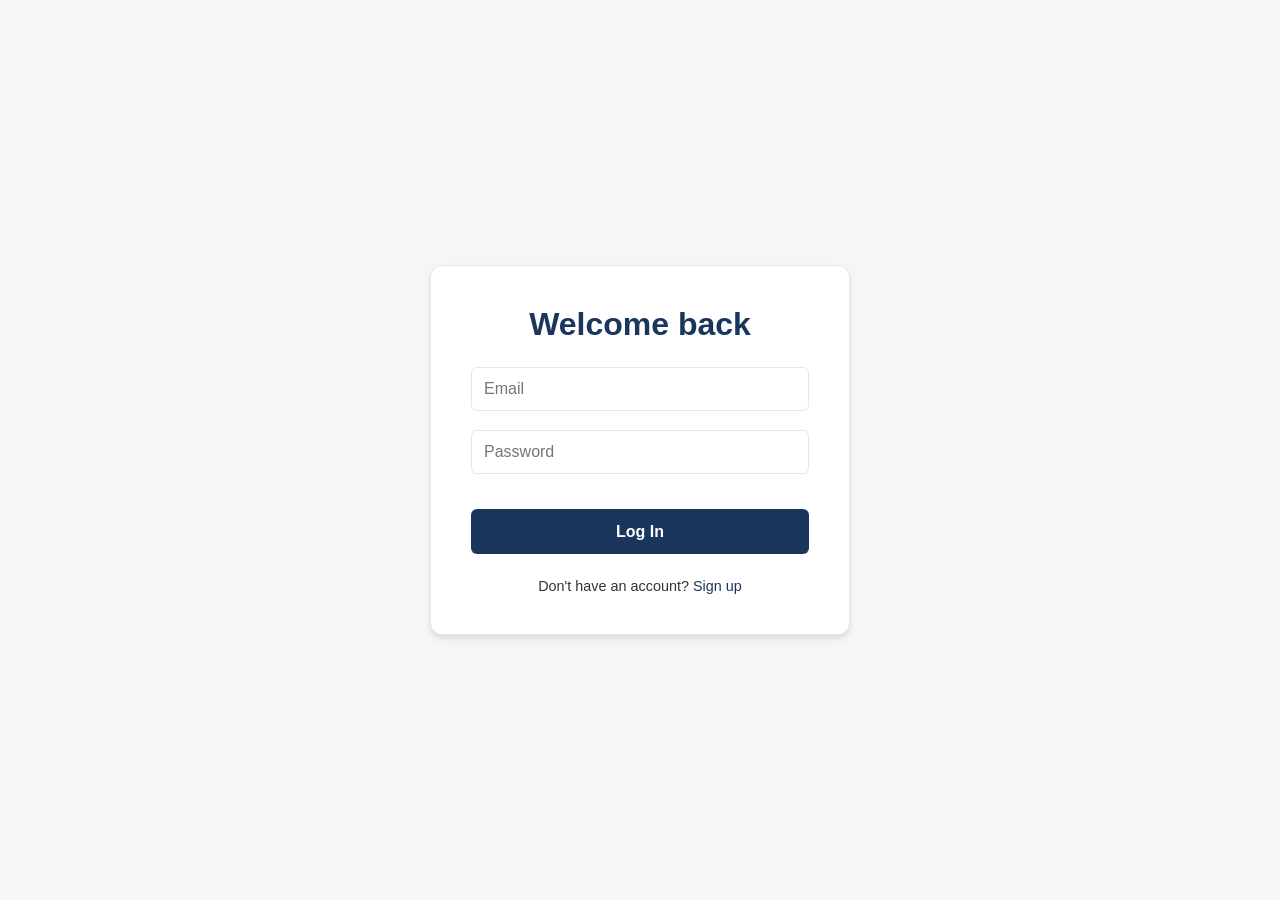
<file: index.html>
<!DOCTYPE html>
<html lang="en">
<head>
    <meta charset="UTF-8">
    <meta name="viewport" content="width=device-width, initial-scale=1.0">
    <title>10X CRM - Login</title>
    <link rel="stylesheet" href="styles/main.css">
</head>
<body>
    <div class="auth-container">
        <div class="auth-card">
            <h1>Welcome back</h1>
            <form id="loginForm" novalidate>
                <div class="form-group">
                    <input type="email" id="loginEmail" placeholder="Email" required>
                </div>
                <div class="form-group">
                    <input type="password" id="loginPassword" placeholder="Password" required>
                </div>
                <button type="submit">Log In</button>
            </form>
            <div class="auth-links">
                Don't have an account? <a href="signup.html">Sign up</a>
            </div>
        </div>
    </div>
    <script src="js/guard.js"></script>
    <script src="js/auth.js"></script>
</body>
</html>
</file>
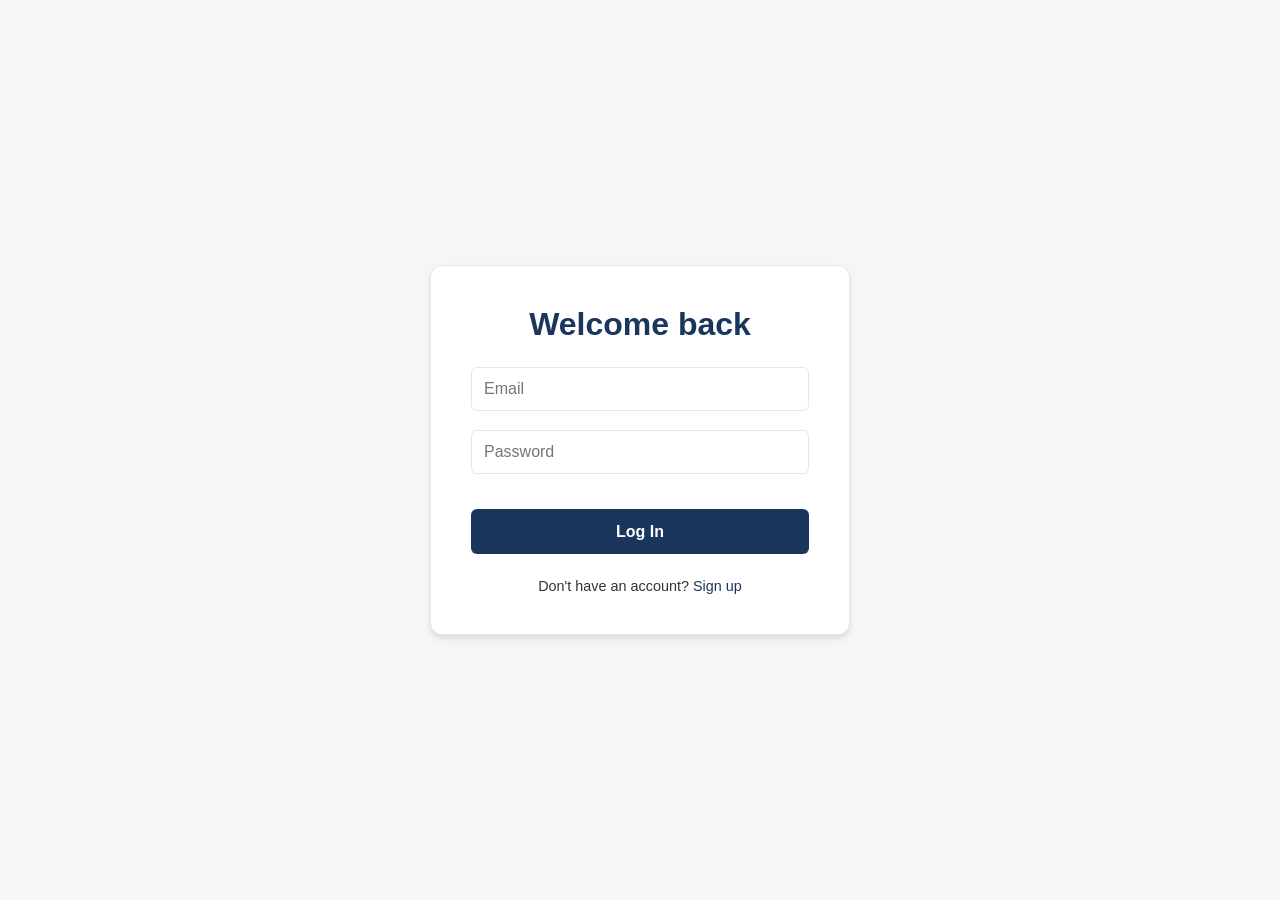
<file: clients.html>
<!DOCTYPE html>
<html lang="en">
<head>
    <meta charset="UTF-8">
    <meta name="viewport" content="width=device-width, initial-scale=1.0">
    <title>10X CRM - Clients</title>
    <link rel="stylesheet" href="styles/main.css">
</head>
<body>
    <div class="app-layout">
        <aside class="sidebar">
            <div class="brand" id="logoBrand">10X CRM</div>
            <nav class="nav-links">
                <a href="dashboard.html">Dashboard</a>
                <a href="clients.html" class="active">Clients</a>
                <a href="profile.html">Profile</a>
            </nav>
            <div class="sidebar-footer">
                <button id="themeToggle">Theme 🌓</button>
                <button id="logoutBtn">Logout</button>
            </div>
        </aside>

        <main class="main-content">
            <div class="page-header">
                <h1>Clients</h1>
                <button id="addClientBtn" class="btn-primary">+ Add Client</button>
            </div>

            <div class="panel toolbar">
                <input type="text" id="searchInput" class="toolbar-input" placeholder="Search...">
                <div class="filters">
                    <button type="button" class="chip active" data-status="All">All</button>
                    <button type="button" class="chip" data-status="Lead">Lead</button>
                    <button type="button" class="chip" data-status="Contacted">Contacted</button>
                    <button type="button" class="chip" data-status="Won">Won</button>
                    <button type="button" class="chip" data-status="Lost">Lost</button>
                </div>
                <select id="sortSelect" class="toolbar-select">
                    <option value="newest">Sort: Newest</option>
                    <option value="name">Name A→Z</option>
                    <option value="value">Deal value</option>
                </select>
            </div>

            <div id="clientsContainer">
                <div class="loading-state">Loading clients...</div>
            </div>
        </main>
    </div>

    <div id="addClientModal" class="modal-overlay" style="display: none;">
        <div class="modal-card">
            <div class="modal-header">
                <h2>Add Client</h2>
                <button type="button" id="closeModalBtn" class="close-btn">&times;</button>
            </div>
            <form id="addClientForm" novalidate>
                <div class="form-group">
                    <input type="text" id="clientName" placeholder="Name" required>
                </div>
                <div class="form-group">
                    <input type="email" id="clientEmail" placeholder="Email" required>
                </div>
                <div class="form-group">
                    <input type="text" id="clientPhone" placeholder="Phone">
                </div>
                <div class="form-group">
                    <input type="text" id="clientCompany" placeholder="Company">
                </div>
                <div class="form-group">
                    <input type="number" id="clientDealValue" placeholder="Deal Value ($)" required>
                </div>
                <div class="form-group">
                    <select id="clientStatus">
                        <option value="Lead">Lead</option>
                        <option value="Contacted">Contacted</option>
                        <option value="Won">Won</option>
                        <option value="Lost">Lost</option>
                    </select>
                </div>
                <button type="submit">Add Client</button>
            </form>
        </div>
    </div>

    <script src="js/guard.js"></script>
    <script src="js/clients.js"></script>
</body>
</html>
</file>
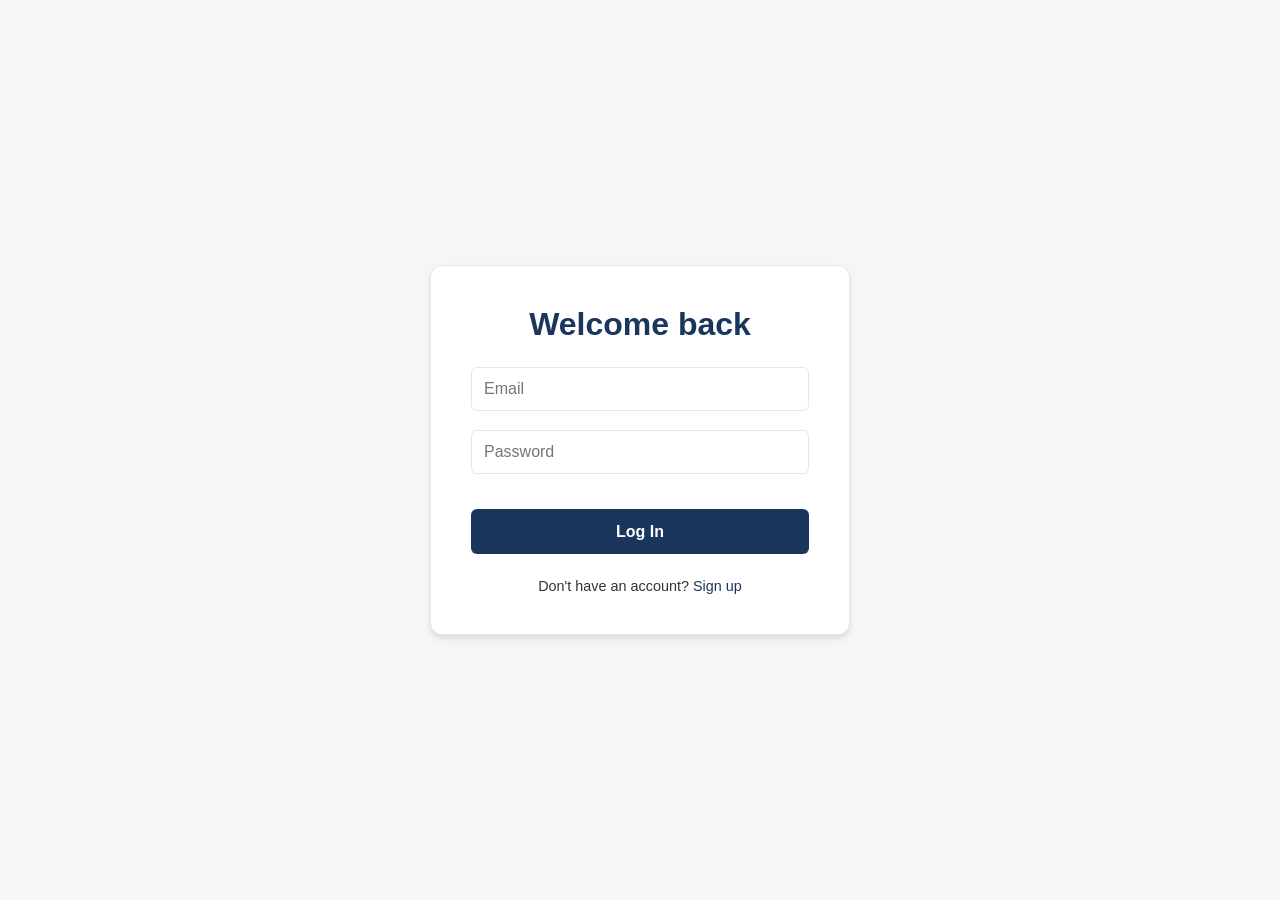
<file: dashboard.html>
<!DOCTYPE html>
<html lang="en">
<head>
    <meta charset="UTF-8">
    <meta name="viewport" content="width=device-width, initial-scale=1.0">
    <title>10X CRM - Dashboard</title>
    <link rel="stylesheet" href="styles/main.css">
</head>
<body>
    <div class="app-layout">
        <aside class="sidebar">
            <div class="brand" id="logoBrand">10X CRM</div>
            <nav class="nav-links">
                <a href="dashboard.html" class="active">Dashboard</a>
                <a href="clients.html">Clients</a>
                <a href="profile.html">Profile</a>
            </nav>
            <div class="sidebar-footer">
                <button id="themeToggle">Theme 🌓</button>
                <button id="logoutBtn">Logout</button>
            </div>
        </aside>

        <main class="main-content">
            <div class="page-header">
                <h1 id="welcomeMessage">Welcome back!</h1>
                <div id="liveClock" class="live-clock"></div>
            </div>

            <div id="dashboardContent" class="panel">
                Dashboard metrics will be rendered here.
            </div>
        </main>
    </div>
    <script src="js/guard.js"></script>
    <script src="js/dashboard.js"></script>
</body>
</html>
</file>
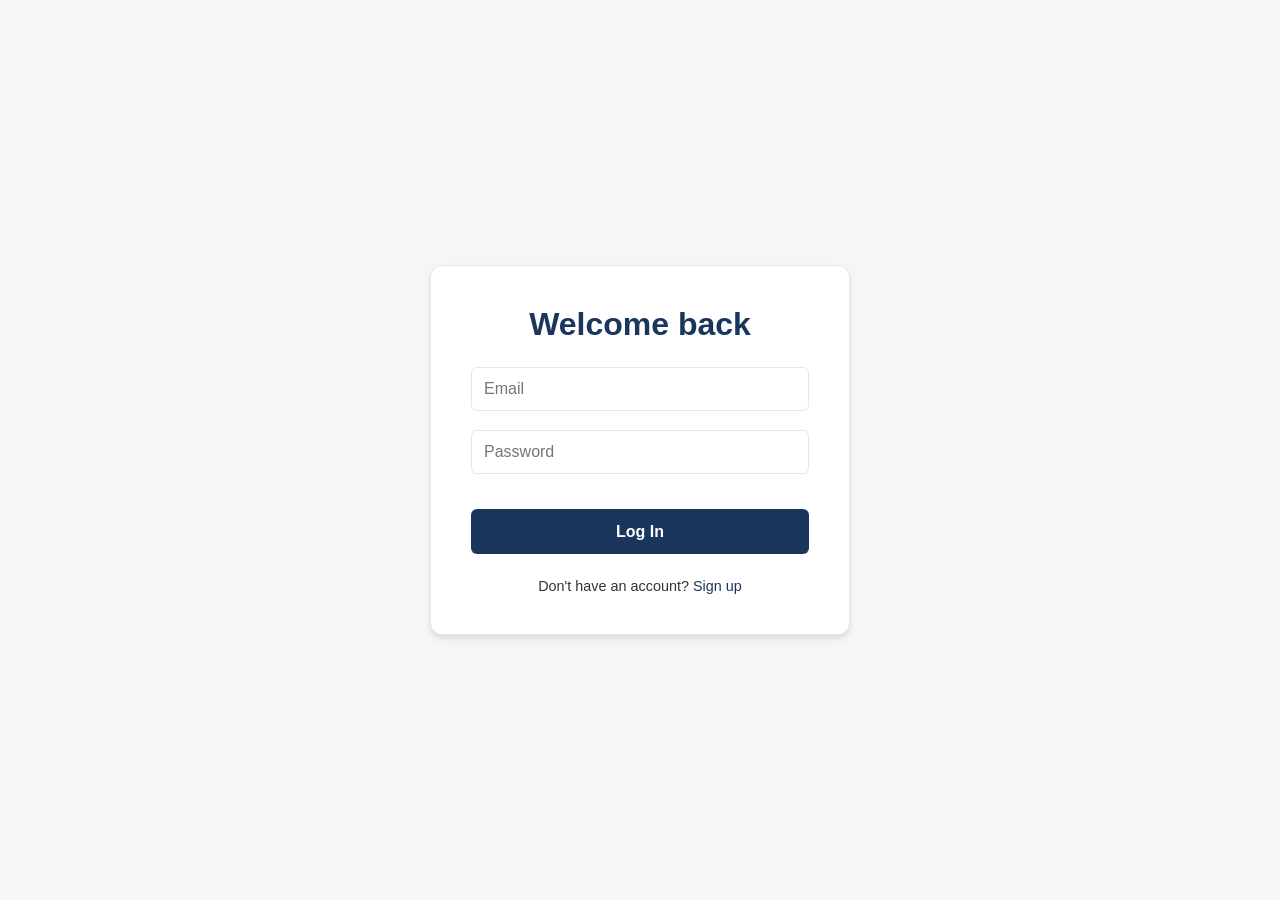
<file: profile.html>
<!DOCTYPE html>
<html lang="en">
<head>
    <meta charset="UTF-8">
    <meta name="viewport" content="width=device-width, initial-scale=1.0">
    <title>10X CRM - Profile</title>
    <link rel="stylesheet" href="styles/main.css">
</head>
<body>
    <div class="app-layout">
        <aside class="sidebar">
            <div class="brand" id="logoBrand">10X CRM</div>
            <nav class="nav-links">
                <a href="dashboard.html">Dashboard</a>
                <a href="clients.html">Clients</a>
                <a href="profile.html" class="active">Profile</a>
            </nav>
            <div class="sidebar-footer">
                <button id="themeToggle">Theme 🌓</button>
                <button id="logoutBtn">Logout</button>
            </div>
        </aside>

        <main class="main-content">
            <div class="page-header">
                <h1>Profile</h1>
            </div>

            <div class="panel" id="profileInfoBlock">
                Loading profile...
            </div>

            <div class="profile-forms">
                <div class="panel" id="editProfilePanel">
                    <h3>Edit Profile</h3>
                </div>

                <div class="panel" id="changePasswordPanel">
                    <h3>Change Password</h3>
                </div>

                <div class="panel panel--danger">
                    <h3>Data</h3>
                    <button type="button" id="resetDataBtn" class="btn-danger">Reset CRM Data</button>
                </div>
            </div>
        </main>
    </div>
    <script src="js/guard.js"></script>
    <script src="js/profile.js"></script>
</body>
</html>
</file>
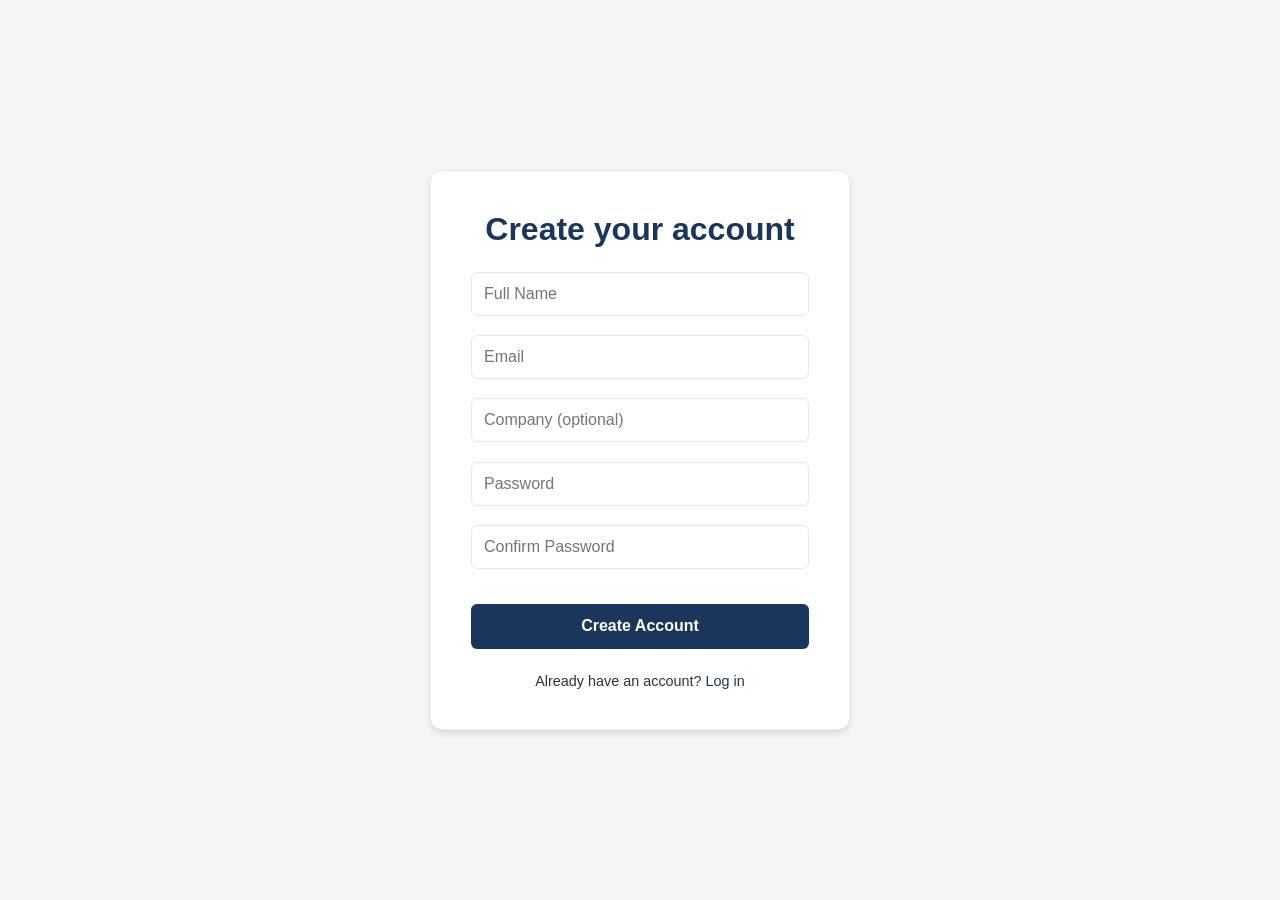
<file: signup.html>
<!DOCTYPE html>
<html lang="en">
<head>
    <meta charset="UTF-8">
    <meta name="viewport" content="width=device-width, initial-scale=1.0">
    <title>10X CRM - Sign Up</title>
    <link rel="stylesheet" href="styles/main.css">
</head>
<body>
    <div class="auth-container">
        <div class="auth-card">
            <h1>Create your account</h1>
            <form id="signupForm" novalidate>
                <div class="form-group">
                    <input type="text" id="signupName" placeholder="Full Name" required>
                </div>
                <div class="form-group">
                    <input type="email" id="signupEmail" placeholder="Email" required>
                </div>
                <div class="form-group">
                    <input type="text" id="signupCompany" placeholder="Company (optional)">
                </div>
                <div class="form-group">
                    <input type="password" id="signupPassword" placeholder="Password" required>
                </div>
                <div class="form-group">
                    <input type="password" id="signupConfirmPassword" placeholder="Confirm Password" required>
                </div>
                <button type="submit">Create Account</button>
            </form>
            <div class="auth-links">
                Already have an account? <a href="index.html">Log in</a>
            </div>
        </div>
    </div>
    <script src="js/guard.js"></script>
    <script src="js/auth.js"></script>
</body>
</html>
</file>
<file: styles/main.css>
:root {
  --bg-color: #f4f7f6;
  --card-bg: #ffffff;
  --text-primary: #333333;
  --text-secondary: #666666;
  --primary-color: #1a365d;
  --border-color: #e2e8f0;
  --error-color: #e53e3e;
  --success-color: #38a169;
}

body.dark-theme {
  --bg-color: #1a202c;
  --card-bg: #2d3748;
  --text-primary: #f7fafc;
  --text-secondary: #a0aec0;
  --border-color: #4a5568;
}

* {
  box-sizing: border-box;
  margin: 0;
  padding: 0;
  font-family: -apple-system, BlinkMacSystemFont, "Segoe UI", Roboto, Helvetica, Arial, sans-serif;
}

body {
  background-color: var(--bg-color);
  color: var(--text-primary);
  transition: background-color 0.3s, color 0.3s;
}

a {
  text-decoration: none;
  color: var(--primary-color);
  font-weight: 500;
}

.input-error {
  border-color: var(--error-color) !important;
}

.error-text {
  color: var(--error-color);
  font-size: 0.85rem;
  margin-top: 4px;
  display: block;
}

.toast {
  position: fixed;
  bottom: 20px;
  right: 20px;
  padding: 12px 24px;
  border-radius: 8px;
  color: white;
  opacity: 0;
  transition: opacity 0.3s ease;
  z-index: 1000;
}
.toast.success {
  background-color: var(--success-color);
}
.toast.error {
  background-color: var(--error-color);
}
.toast.show {
  opacity: 1;
}

.form-group {
  margin-bottom: 1rem;
}
.form-group input,
.form-group select {
  width: 100%;
  padding: 0.75rem;
  border: 1px solid var(--border-color);
  border-radius: 4px;
  background: transparent;
  color: var(--text-primary);
  font-size: 1rem;
}
.form-group input:focus,
.form-group select:focus {
  outline: none;
  border-color: var(--primary-color);
}

.btn-primary {
  padding: 0.75rem 1.5rem;
  background: var(--primary-color);
  color: white;
  border: none;
  border-radius: 6px;
  cursor: pointer;
  font-weight: 600;
}
.btn-primary:hover {
  opacity: 0.9;
}

.btn-danger {
  padding: 0.75rem 1rem;
  background: transparent;
  color: var(--error-color);
  border: 1px solid var(--error-color);
  border-radius: 6px;
  cursor: pointer;
}
.btn-danger:hover {
  background: var(--error-color);
  color: white;
}

.auth-container {
  display: flex;
  justify-content: center;
  align-items: center;
  min-height: 100vh;
}
.auth-container .auth-card {
  background-color: var(--card-bg);
  padding: 2.5rem;
  border-radius: 12px;
  box-shadow: 0 4px 6px rgba(0, 0, 0, 0.1);
  width: 100%;
  max-width: 420px;
  border: 1px solid var(--border-color);
}
.auth-container .auth-card h1 {
  text-align: center;
  margin-bottom: 1.5rem;
  color: var(--primary-color);
}
.auth-container .auth-card .form-group {
  margin-bottom: 1.2rem;
}
.auth-container .auth-card .form-group input {
  width: 100%;
  padding: 0.75rem;
  border: 1px solid var(--border-color);
  border-radius: 6px;
  background-color: transparent;
  color: var(--text-primary);
  font-size: 1rem;
}
.auth-container .auth-card .form-group input:focus {
  outline: none;
  border-color: var(--primary-color);
}
.auth-container .auth-card button {
  width: 100%;
  padding: 0.85rem;
  background-color: var(--primary-color);
  color: white;
  border: none;
  border-radius: 6px;
  font-size: 1rem;
  font-weight: 600;
  cursor: pointer;
  margin-top: 1rem;
  transition: opacity 0.2s;
}
.auth-container .auth-card button:hover {
  opacity: 0.9;
}
.auth-container .auth-card .auth-links {
  text-align: center;
  margin-top: 1.5rem;
  font-size: 0.9rem;
}

.app-layout {
  display: flex;
  min-height: 100vh;
}

.sidebar {
  width: 250px;
  background-color: var(--card-bg);
  border-right: 1px solid var(--border-color);
  display: flex;
  flex-direction: column;
  padding: 1.5rem;
}
.sidebar .brand {
  font-size: 1.5rem;
  font-weight: 700;
  color: var(--primary-color);
  margin-bottom: 2rem;
  cursor: pointer;
}
.sidebar .nav-links {
  display: flex;
  flex-direction: column;
  gap: 0.5rem;
  flex-grow: 1;
}
.sidebar .nav-links a {
  padding: 0.75rem 1rem;
  border-radius: 6px;
  color: var(--text-secondary);
  transition: background-color 0.2s, color 0.2s;
}
.sidebar .nav-links a:hover, .sidebar .nav-links a.active {
  background-color: rgba(26, 54, 93, 0.1);
  color: var(--primary-color);
  font-weight: 600;
}
.sidebar .sidebar-footer {
  display: flex;
  flex-direction: column;
  gap: 0.5rem;
  border-top: 1px solid var(--border-color);
  padding-top: 1rem;
}
.sidebar .sidebar-footer button {
  padding: 0.75rem 1rem;
  background: none;
  border: none;
  text-align: left;
  color: var(--text-secondary);
  cursor: pointer;
  border-radius: 6px;
  font-size: 1rem;
}
.sidebar .sidebar-footer button:hover {
  background-color: rgba(0, 0, 0, 0.05);
  color: var(--text-primary);
}

.main-content {
  flex-grow: 1;
  padding: 2rem;
  overflow-y: auto;
}
.main-content .page-header {
  display: flex;
  justify-content: space-between;
  align-items: center;
  margin-bottom: 2rem;
}
.main-content .page-header h1 {
  font-size: 1.75rem;
}

.panel {
  background-color: var(--card-bg);
  border: 1px solid var(--border-color);
  border-radius: 8px;
  padding: 1.5rem;
  margin-bottom: 1.5rem;
}

.modal-overlay {
  position: fixed;
  top: 0;
  left: 0;
  width: 100%;
  height: 100%;
  background: rgba(0, 0, 0, 0.5);
  display: flex;
  justify-content: center;
  align-items: center;
  z-index: 100;
}
.modal-overlay .modal-card {
  background: var(--card-bg);
  padding: 2rem;
  border-radius: 8px;
  width: 100%;
  max-width: 450px;
  box-shadow: 0 4px 12px rgba(0, 0, 0, 0.15);
}
.modal-overlay .modal-card .modal-header {
  display: flex;
  justify-content: space-between;
  align-items: center;
  margin-bottom: 1.5rem;
}
.modal-overlay .modal-card .modal-header .close-btn {
  background: none;
  border: none;
  font-size: 1.5rem;
  cursor: pointer;
  color: var(--text-secondary);
}
.modal-overlay .modal-card .form-group {
  margin-bottom: 1rem;
}
.modal-overlay .modal-card .form-group input, .modal-overlay .modal-card .form-group select {
  width: 100%;
  padding: 0.75rem;
  border: 1px solid var(--border-color);
  border-radius: 4px;
  background: transparent;
  color: var(--text-primary);
}
.modal-overlay .modal-card button[type=submit] {
  width: 100%;
  padding: 0.75rem;
  background: var(--primary-color);
  color: white;
  border: none;
  border-radius: 4px;
  cursor: pointer;
  font-weight: bold;
  margin-top: 1rem;
}

.client-card {
  display: flex;
  align-items: center;
  gap: 1.5rem;
  padding: 1.5rem;
  background: var(--card-bg);
  border: 1px solid var(--border-color);
  border-radius: 8px;
  margin-bottom: 1rem;
  cursor: pointer;
}
.client-card img {
  width: 50px;
  height: 50px;
  border-radius: 50%;
  background: var(--bg-color);
}
.client-card .info {
  flex-grow: 1;
}
.client-card .info h3 {
  margin-bottom: 0.25rem;
  font-size: 1.1rem;
}
.client-card .info p {
  color: var(--text-secondary);
  font-size: 0.9rem;
  margin-bottom: 0.25rem;
}
.client-card .badge {
  padding: 0.25rem 0.75rem;
  border-radius: 20px;
  font-size: 0.85rem;
  font-weight: bold;
}
.client-card .badge.lead {
  background: #e2e8f0;
  color: #4a5568;
}
.client-card .badge.contacted {
  background: #fefcbf;
  color: #b7791f;
}
.client-card .badge.won {
  background: #c6f6d5;
  color: #22543d;
}
.client-card .badge.lost {
  background: #fed7d7;
  color: #822727;
}
.client-card .delete-btn {
  padding: 0.5rem 1rem;
  background: transparent;
  border: 1px solid var(--error-color);
  color: var(--error-color);
  border-radius: 4px;
  cursor: pointer;
}
.client-card .delete-btn:hover {
  background: var(--error-color);
  color: white;
}

.toolbar {
  display: flex;
  gap: 1rem;
  align-items: center;
  flex-wrap: wrap;
}

.toolbar-input,
.toolbar-select {
  padding: 0.5rem;
  border: 1px solid var(--border-color);
  border-radius: 4px;
  background: transparent;
  color: var(--text-primary);
}

.toolbar-input {
  min-width: 200px;
}

.toolbar-select {
  margin-left: auto;
}

.filters {
  display: flex;
  gap: 0.5rem;
  flex-wrap: wrap;
}

.chip {
  padding: 0.35rem 0.75rem;
  border: 1px solid var(--border-color);
  border-radius: 20px;
  background: transparent;
  color: var(--text-secondary);
  cursor: pointer;
  font-size: 0.85rem;
}
.chip.active, .chip:hover {
  background: rgba(26, 54, 93, 0.1);
  color: var(--primary-color);
  border-color: var(--primary-color);
}

.loading-state,
.error-state {
  text-align: center;
  padding: 2rem;
  color: var(--text-secondary);
}

.error-state {
  color: var(--error-color);
}

.live-clock {
  color: var(--text-secondary);
  font-weight: 500;
}

.profile-forms {
  display: grid;
  gap: 1.5rem;
  max-width: 600px;
}

.profile-form {
  margin-top: 1rem;
}

.profile-header {
  display: flex;
  align-items: center;
  gap: 1.5rem;
}

.profile-avatar {
  width: 60px;
  height: 60px;
  background: var(--primary-color);
  color: white;
  border-radius: 50%;
  display: flex;
  align-items: center;
  justify-content: center;
  font-size: 1.5rem;
  font-weight: bold;
  flex-shrink: 0;
}

.profile-meta,
.profile-since {
  color: var(--text-secondary);
}

.profile-since {
  font-size: 0.85rem;
  margin-top: 0.5rem;
}

.panel--danger {
  border-color: var(--error-color);
}
.panel--danger h3 {
  color: var(--error-color);
  margin-bottom: 1rem;
}

.deal-value {
  color: var(--success-color);
  font-weight: bold;
}

/*# sourceMappingURL=main.css.map */
</file>
